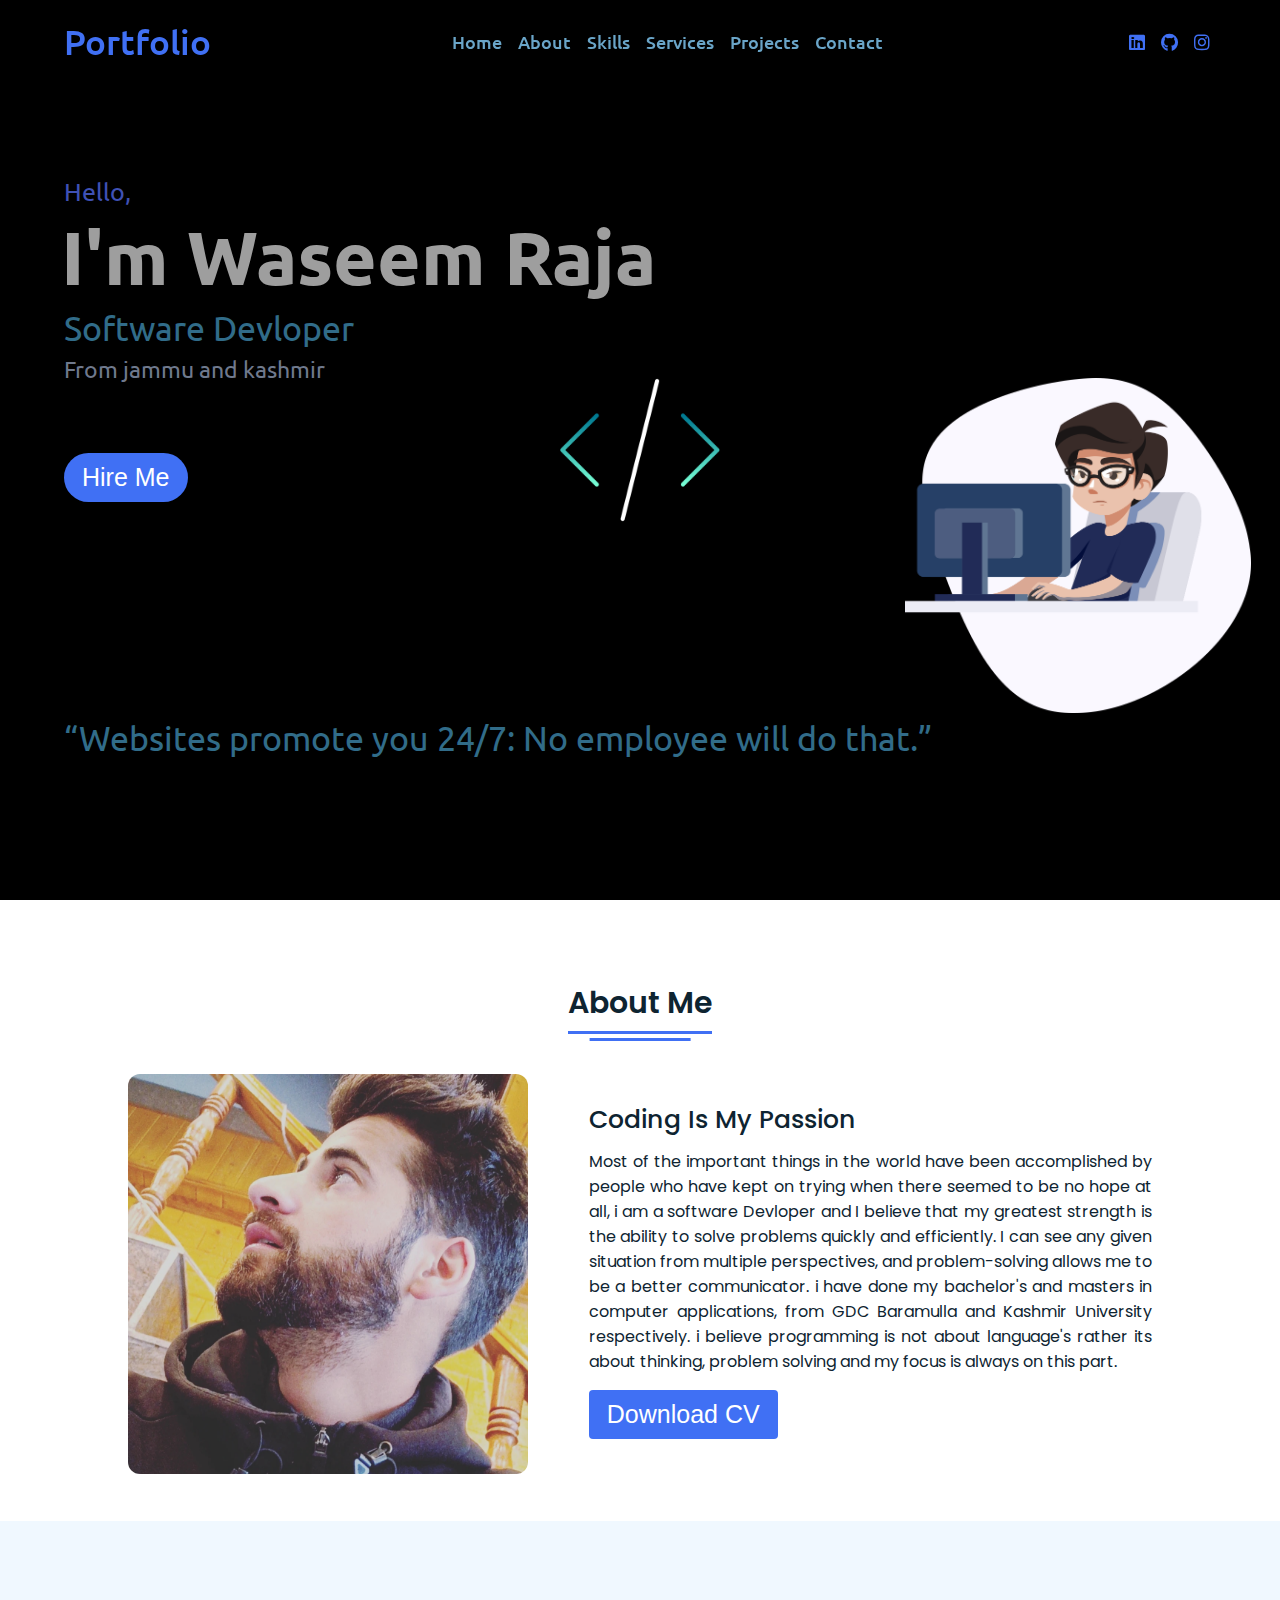
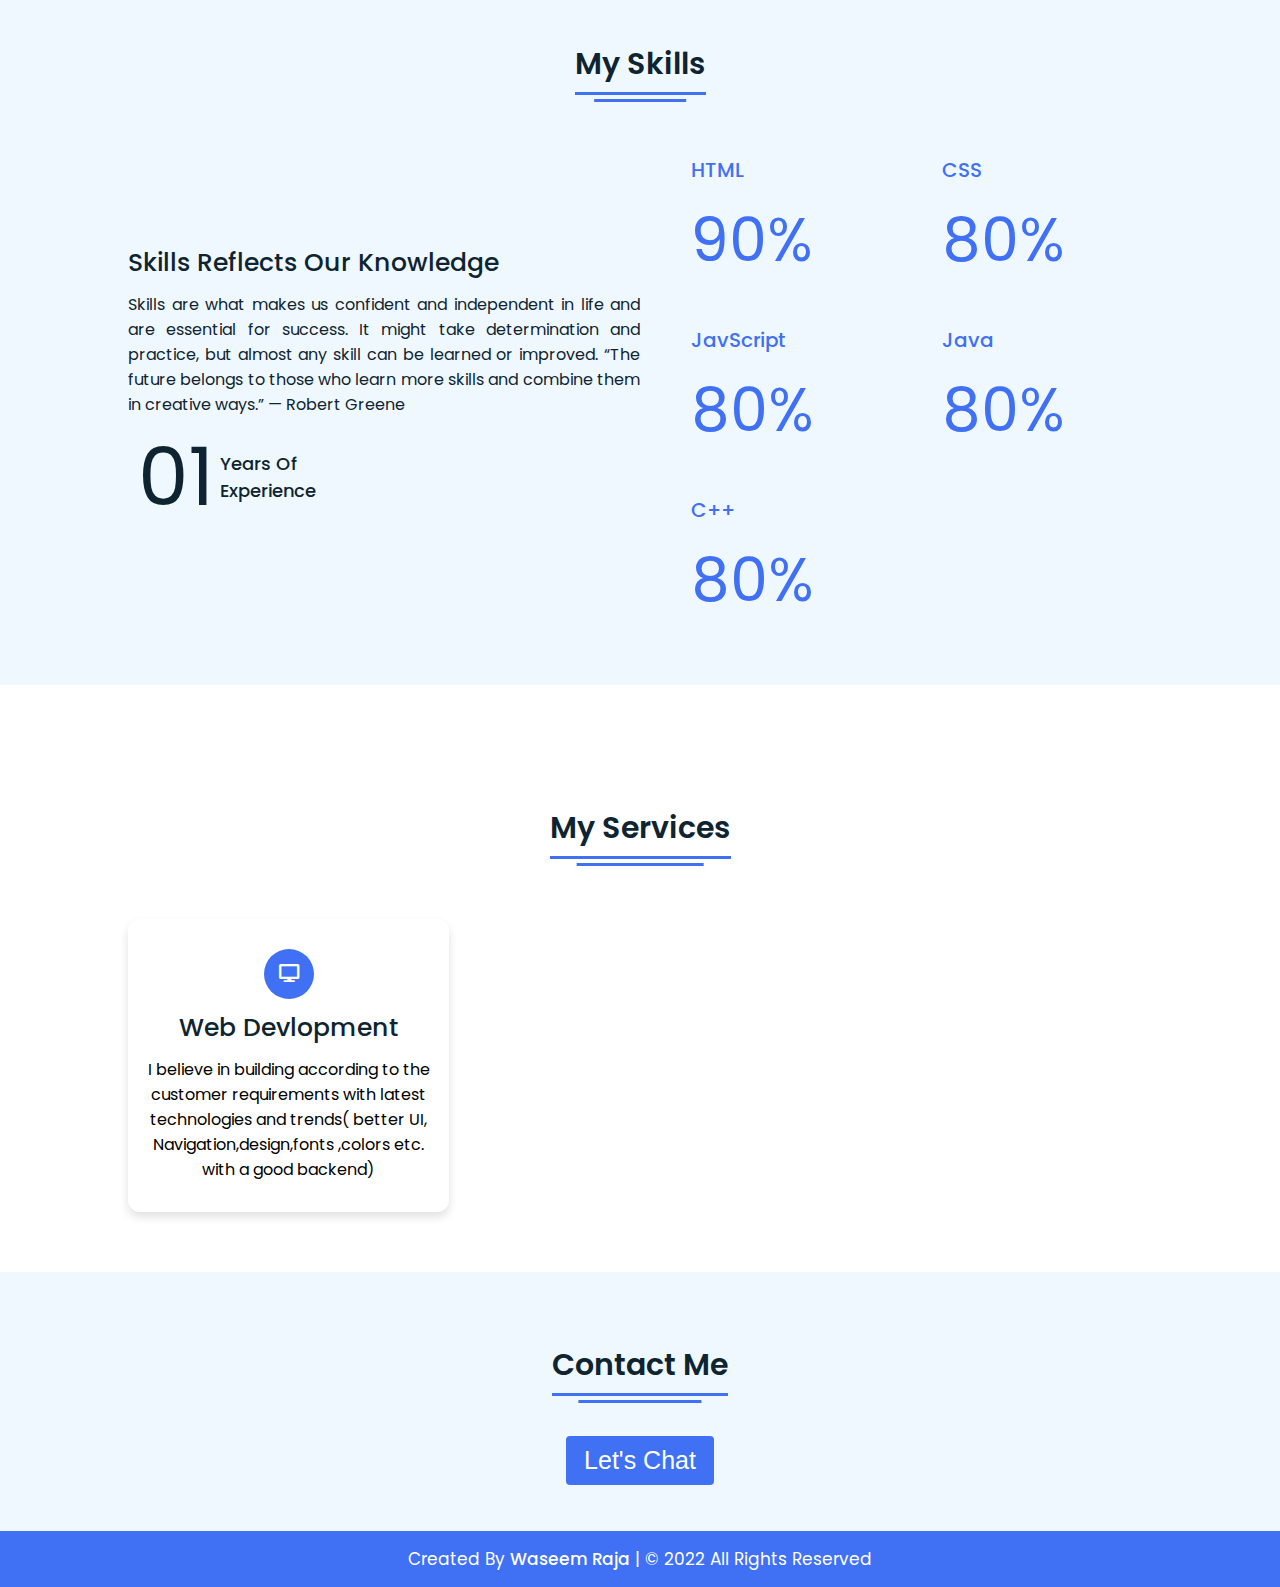
<file: index.html>
<!DOCTYPE html>
<!-- Designined by CodingLab | www.youtube.com/codinglabyt -->
<html lang="en" dir="ltr">

<head>
  <meta charset="UTF-8">
  <title> My Portfolio </title>
  <link rel="stylesheet" href="style.css">
  <!-- Fontawesome CDN Link -->
  <link rel="stylesheet" href="https://cdnjs.cloudflare.com/ajax/libs/font-awesome/5.15.2/css/all.min.css" />
  <meta name="viewport" content="width=device-width, initial-scale=1.0">
</head>

<body>
  <!-- Move to up button .-->
  <div class="scroll-button">
    <a href="#home"><i class="fas fa-arrow-up"></i></a>
  </div>
  <!-- navgaition menu -->
  <nav>
    <div class="navbar">
      <div class="logo"><a href="#">Portfolio</a></div>
      <ul class="menu">
        <li><a href="#home">Home</a></li>
        <li><a href="#about">About</a></li>
        <li><a href="#skills">Skills</a></li>
        <li><a href="#services">Services</a></li>
        <li><a href="projects.html" target="_blank">Projects</a></li>
        <li><a href="#contact">Contact</a></li>
        <div class="cancel-btn">
          <i class="fas fa-times"></i>
        </div>
      </ul>
      <div class="media-icons">
        <a href="https://www.linkedin.com/in/waseem-raja-363786213?lipi=urn%3Ali%3Apage%3Ad_flagship3_profile_view_base_contact_details%3B9MBcgpi3SQW9V9cUpEeqLw%3D%3D"
          target="_blank"><i class="fab fa-linkedin"></i></a>
        <a href="https://github.com/Waseem-Raja" target="_blank"> <i class="fab fa-github"></i></a>
        <a href="https://www.instagram.com/phenomenal8684/" target="_blank"><i class="fab fa-instagram"></i></a>
      </div>
    </div>
    <div class="menu-btn">
      <i class="fas fa-bars"></i>
    </div>

  </nav>

  <!-- Home Section Start .-->
  <section class="home" id="home">
    <div class="home-content">
      <div class="text">
        <div class="text-one">Hello,</div>
        <div class="text-two">I'm Waseem Raja</div>
        <div class="text-three">Software Devloper</div>
        <div class="text-four">From jammu and kashmir</div>
      </div>
      <div class="button">
        <a href="Email.html" target="_blank"><button >Hire Me</button></a>
         <!-- <p id="code">while( !(succeed = try() ));</p> -->
      </div>

     <img src="Images/mmm.png" class="responsive" alt=""  id="lap">


      <p  class="text-three" >“Websites promote you 24/7: No employee will do that.”</p>
     
    </div>
   
  </section>

  <!-- About Section Start. -->
  <section class="about" id="about">
    <div class="content">
      <div class="title"><span>About Me</span></div>
      <div class="about-details">
        <div class="left">
          <img src="Images/my.jpg" alt="">
        </div>
        <div class="right">
          <div class="topic">Coding Is My Passion</div>
          <p>
            Most of the important things in the world have been accomplished by
            people who have kept on trying when there seemed to be no hope at all,
            i am a software Devloper and I believe that my greatest strength
            is the ability to solve problems quickly and efficiently.
            I can see any given situation from multiple perspectives,
            and problem-solving allows me to be a better communicator.
            i have done my bachelor's and masters in computer applications,
            from GDC Baramulla and Kashmir University respectively.
            i believe programming is not about language's rather its about thinking,
            problem solving and my focus is always on this part.
          </p>
          <div class="button">
            <a href="https://drive.google.com/u/0/uc?id=1H72Pfsw5MNWhg8Prz5Oqpnycd10NaxZz&export=download" target="_blank"><button>Download
             
<!--               https://drive.google.com/file/d/1H72Pfsw5MNWhg8Prz5Oqpnycd10NaxZz/view?usp=sharing -->
                CV</button></a>
          </div>
        </div>
      </div>
    </div>
  </section>

  <!-- My Skill Section Start -->
  <!-- Section Tag and Other Div will same where we need to put same CSS -->
  <section class="skills" id="skills">
    <div class="content">
      <div class="title"><span>My Skills</span></div>
      <div class="skills-details">
        <div class="text">
          <div class="topic">Skills Reflects Our Knowledge</div>
          <p>Skills are what makes us confident and
            independent in life and are essential for success. It might take
            determination and practice, but almost any skill can be learned or improved.
            “The future belongs to those who learn more skills and
            combine them in creative ways.”
            — Robert Greene</p>
          <div class="experience">
            <div class="num">01</div>
            <div class="exp">Years Of <br> Experience</div>
          </div>
        </div>
        <div class="boxes">
          <div class="box">
            <div class="topic">HTML</div>
            <div class="per">90%</div>
          </div>
          <div class="box">
            <div class="topic">CSS</div>
            <div class="per">80%</div>
          </div>
          <div class="box">
            <div class="topic">JavScript</div>
            <div class="per">80%</div>
          </div>
          <div class="box">
            <div class="topic">Java</div>
            <div class="per">80%</div>
          </div>
          <div class="box">
            <div class="topic">C++</div>
            <div class="per">80%</div>
          </div>
        </div>
      </div>
    </div>
  </section>

  <!-- My Services Section Start -->
  <section class="services" id="services">
    <div class="content">
      <div class="title"><span>My Services</span></div>
      <div class="boxes">
        <div class="box">
          <div class="icon">
            <i class="fas fa-desktop"></i>
          </div>
          <div class="topic">Web Devlopment</div>
          <p>I believe in building according to the
            customer requirements with latest technologies and
            trends(
            better UI,
            Navigation,design,fonts ,colors etc.
            with a good backend)
          </p>
          <!-- </div>
       <div class="box">
         <div class="icon">
           <i class="fas fa-paint-brush"></i>
       </div>
       <div class="topic">Graphic Design</div>
       <p>Lorem ipsum dolor sit amet, consectetur adipisicing elit. Mollitia autem quam odio, qui voluptatem eligendi?</p>
     </div> -->
          <!-- <div class="box">
         <div class="icon">
           <i class="fas fa-chart-line"></i>
       </div>
       <div class="topic">Digital Marketing</div>
       <p>Lorem ipsum dolor sit amet, consectetur adipisicing elit. Mollitia autem quam odio, qui voluptatem eligendi?</p>
     </div> -->
          <!-- <div class="box">
         <div class="icon">
           <i class="fab fa-android"></i>
       </div>
       <div class="topic">Icon Design</div>
       <p>Lorem ipsum dolor sit amet, consectetur adipisicing elit. Mollitia autem quam odio, qui voluptatem eligendi?</p>
     </div> -->
          <!-- <div class="box">
         <div class="icon">
           <i class="fas fa-camera-retro"></i>
       </div>
       <div class="topic">Photography</div>
       <p>Lorem ipsum dolor sit amet, consectetur adipisicing elit. Mollitia autem quam odio, qui voluptatem eligendi?</p>
     </div> -->
          <!-- <div class="box">
         <div class="icon">
           <i class="fas fa-tablet-alt"></i>
       </div>
       <div class="topic">Apps Devlopment</div>
       <p>Lorem ipsum dolor sit amet, consectetur adipisicing elit. Mollitia autem quam odio, qui voluptatem eligendi?</p>
     </div> -->
        </div>
      </div>
  </section>

  <!-- Contact Me section Start -->
  <section class="contact" id="contact">
    <div class="content">
      <div class="title"><span>Contact Me</span></div>
      <div class="text">
        <div class="button">
          <a href="Email.html" target="_blank"><button >Let's Chat</button></a>
        </div>
      </div>
    </div>
  </section>

  <!-- Footer Section Start -->
  <footer>
    <div class="text">
      <span>Created By <a href="#">Waseem Raja</a> | &#169; 2022 All Rights Reserved</span>
    </div>
  </footer>

  <script src="script.js"></script>
</body>

</html>
</file>
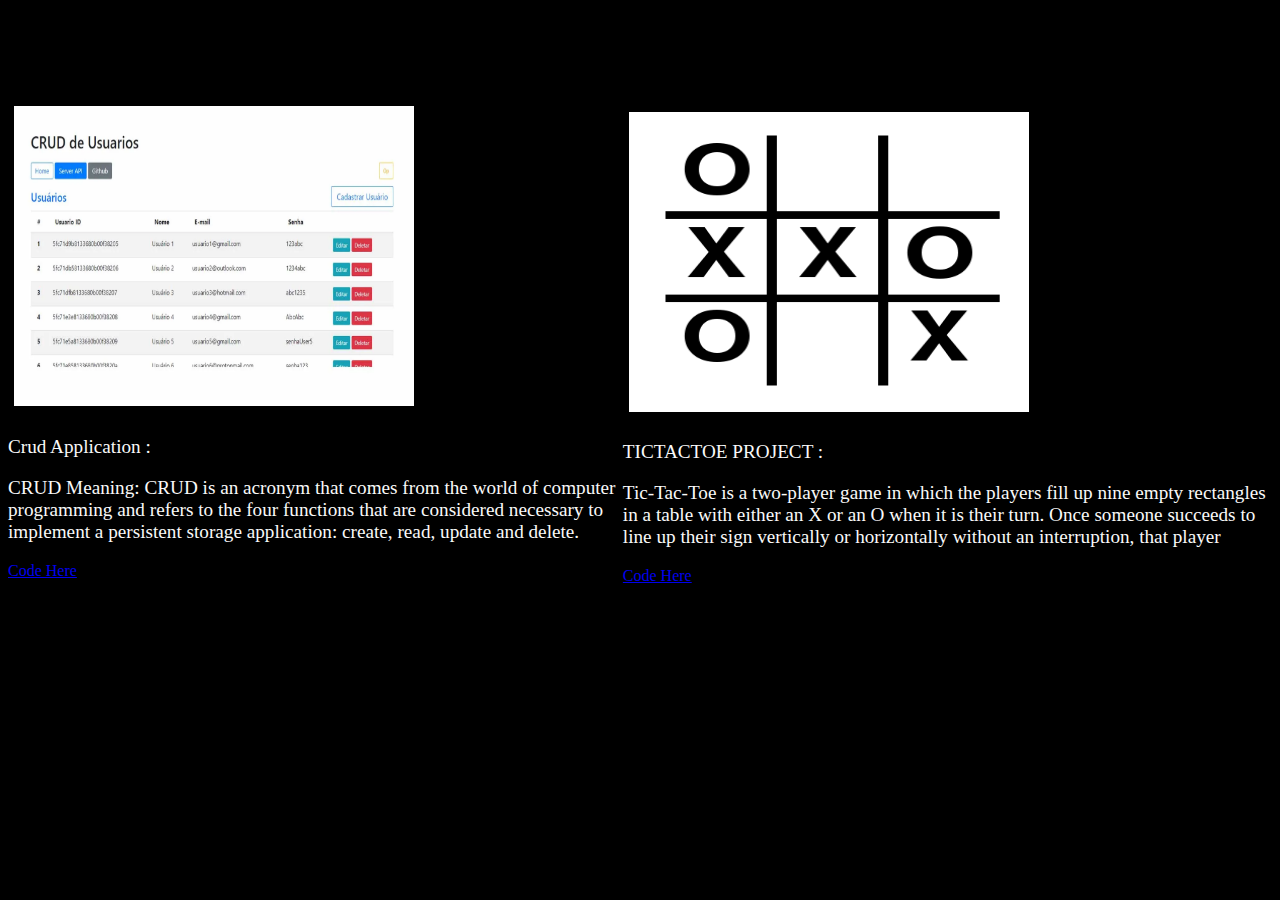
<file: projects.html>
<!doctype html>
<html lang="en">

<head>
  <meta charset="utf-8">
  <meta name="viewport" content="width=device-width, initial-scale=1">
  <title>Projects</title>
  <link rel="stylesheet" href="projects.css">
  <link href="https://cdn.jsdelivr.net/npm/bootstrap@5.2.0/dist/css/bootstrap.min.css" rel="stylesheet"
    integrity="sha384-gH2yIJqKdNHPEq0n4Mqa/HGKIhSkIHeL5AyhkYV8i59U5AR6csBvApHHNl/vI1Bx" crossorigin="anonymous">
</head>

<body>

  <div class="container">
    <div class="containerr">
      <img src="Images/crud.webp" width="400" height="300" /> <p>Crud Application :</p>
      <p>CRUD Meaning: CRUD is an acronym that comes from the 
      world of computer programming and refers to the four functions that are considered necessary
       to implement a persistent storage application: create, read, update and delete.</p>
      <a href="https://github.com/Waseem-Raja/Web-Dev/blob/main/CRUD/CompleteCrud.html" target="_blank">Code Here</a>
    </div>
    <div class="containerr">
      <img src="Images/tictactoe.png" width="400" height="300" /> <p>TICTACTOE PROJECT :</p>
      <p>Tic-Tac-Toe is a two-player game in which the players fill up 
      nine empty rectangles in a table with either an X or an O when 
      it is their turn. Once someone succeeds to line up
       their sign vertically or horizontally without an interruption, 
       that player</p>
      <a href="https://github.com/Waseem-Raja/Web-Dev/tree/main/tictactoe" target="_blank">Code Here</a>
    </div>
   <!-- add here more projects -->
   
  </div>
  <script src="https://cdn.jsdelivr.net/npm/bootstrap@5.2.0/dist/js/bootstrap.bundle.min.js"
    integrity="sha384-A3rJD856KowSb7dwlZdYEkO39Gagi7vIsF0jrRAoQmDKKtQBHUuLZ9AsSv4jD4Xa"
    crossorigin="anonymous"></script>
</body>

</html>
</file>
<file: style.css>
/* Google Font CDN Link */
@import url('https://fonts.googleapis.com/css2?family=Poppins:wght@400;500;600;700&family=Ubuntu:wght@400;500;700&display=swap');
*{
  margin: 0;
  padding: 0;
  box-sizing: border-box;
  text-decoration: none;
  scroll-behavior: smooth;
}

/* Custom Scroll Bar CSS */
::-webkit-scrollbar {
    width: 10px;
}
::-webkit-scrollbar-track {
    background: #f1f1f1;
}
::-webkit-scrollbar-thumb {
    background: #6e93f7;
    border-radius: 12px;
    transition: all 0.3s ease;
}

::-webkit-scrollbar-thumb:hover {
    background: #4070f4;
}
/* navbar styling */
nav{
  position: fixed;
  width: 100%;
  padding: 20px 0;
  z-index: 998;
  transition: all 0.3s ease;
  font-family: 'Ubuntu', sans-serif;
}
nav.sticky{
  background: #4070f4;
  padding: 13px 0;
}
nav .navbar{
  width: 90%;
  display: flex;
  justify-content: space-between;
  align-items: center;
  margin: auto;
}
nav .navbar .logo a{
  font-weight: 500;
  font-size: 35px;
  color: #4070f4;
}
nav.sticky .navbar .logo a{
  color: #fff;
}
nav .navbar .menu{
  display: flex;
  position: relative;
}
nav .navbar .menu li{
  list-style: none;
  margin: 0 8px;
}
.navbar .menu a{
  font-size: 18px;
  font-weight: 500;
  color: rgb(106 165 200);
  padding: 6px 0;
  transition: all 0.4s ease;
}
.navbar .menu a:hover{
  color: #fbfbfb;
}
nav.sticky .menu a{
  color: #FFF;
}
nav.sticky .menu a:hover{
  color: #0E2431;
}
.navbar .media-icons a{
  color: #4070f4;
  font-size: 18px;
  margin: 0 6px;
}
nav.sticky .media-icons a{
  color: #FFF;
}

/* Side Navigation Menu Button CSS */
nav .menu-btn,
.navbar .menu .cancel-btn{
  position: absolute;
  color: #fff;
  right: 30px;
  top: 20px;
  font-size: 20px;
  cursor: pointer;
  transition: all 0.3s ease;
  display: none;
}
nav .menu-btn{
  color: #4070f4;
}
nav.sticky .menu-btn{
  color: #FFF;
}
.navbar .menu .menu-btn{
  color: #fff;
}

/* home section styling */
.home{
  height: 100vh;
  width: 100%;
  background: url("Images/background.png") no-repeat;
  background-size: cover;
  background-position: center;
  background-attachment: fixed;
  font-family: 'Ubuntu', sans-serif;
}
.home .home-content{
  width: 90%;
  height: 100%;
  margin: auto;
  display: flex;
  flex-direction: column;
  justify-content: center;
}
.home .text-one{
  font-size: 25px;
  color: #3f51b5;
}
.home .text-two{
  color: #9e9e9e;
  font-size: 75px;
  font-weight: 600;
  margin-left: -3px;
}
.home .text-three{
  font-size: 34px;
  margin: 5px 0;
  color:  rgb(49 108 137);
}
.home .text-four{
  font-size: 23px;
  margin: 5px 0;
  color:#8996aed1;;
}
.home .button{
  margin: 14px 0;
}
.home .button button{
  outline: none;
  padding: 8px 16px;
  border-radius: 43px;
  font-size: 25px;
  font-weight: 400;
  background: #4070f4;
  color: #fff;
  cursor: pointer;
  border: 2px solid transparent;
  transition: all 0.4s ease;
  margin-top: 50px;
}
.home .button button:hover{
  border-color: #4070f4;
  background-color: #fff;
  color: #4070f4;
}

/* About Section Styling */
/* Those Elements Where We Have Apply Same CSS,
 I'm Selecting Directly 'Section Tag' and 'Class'  */
section{
  padding-top: 40px;
}
section .content{
  width: 80%;
  margin: 40px auto;
  font-family: 'Poppins', sans-serif;
}
.about .about-details{
  display: flex;
  justify-content: space-between;
  align-items: center;
}
section .title{
  display: flex;
  justify-content: center;
  margin-bottom: 40px;
}
section .title span{
  color: #0E2431;
  font-size: 30px;
  font-weight: 600;
  position: relative;
  padding-bottom: 8px;
}
section .title span::before,
section .title span::after{
  content: '';
  position: absolute;
  height: 3px;
  width: 100%;
  background: #4070f4;
  left: 0;
  bottom: 0;
}
section .title span::after{
  bottom: -7px;
  width: 70%;
  left: 50%;
  transform: translateX(-50%);
}
.about .about-details .left{
  width: 45%;
}
.about .left img{
  height: 400px;
  width: 400px;
  object-fit: cover;
  border-radius: 12px;
}
.about-details .right{
  width: 55%;
}
section  .topic{
  color: #0E2431;
  font-size: 25px;
  font-weight: 500;
  margin-bottom: 10px;
}
.about-details .right p{
  text-align: justify;
  color: #0E2431;
}
section .button{
  margin: 16px 0;
}
section .button button{
  outline: none;
  padding: 8px 16px;
  border-radius: 4px;
  font-size: 25px;
  font-weight: 400;
  background: #4070f4;
  color: #fff;
  border: 2px solid transparent;
  cursor: pointer;
  transition: all 0.4s ease;
}
section .button button:hover{
  border-color: #4070f4;
  background-color: #fff;
  color: #4070f4;
}

 /* My Skills CSS */
 .skills{
   background: #F0F8FF;
 }
 .skills .content{
   padding: 40px 0;
 }
 .skills .skills-details{
   display: flex;
   justify-content: space-between;
   align-items: center;
 }
 .skills-details .text{
   width: 50%;
 }
 .skills-details p{
   color: #0E2431;
   text-align: justify;
 }
.skills .skills-details .experience{
  display: flex;
  align-items: center;
  margin: 0 10px;
}
.skills-details .experience .num{
  color: #0E2431;
  font-size: 80px;
}
.skills-details .experience .exp{
  color: #0E2431;
  margin-left: 20px;
  font-size: 18px;
  font-weight: 500;
  margin: 0 6px;
}
.skills-details .boxes{
  width: 45%;
  display: flex;
  flex-wrap: wrap;
  justify-content: space-between;
}
.skills-details .box{
  width: calc(100% / 2 - 20px);
  margin: 20px 0;
}
.skills-details .boxes .topic{
  font-size: 20px;
  color: #4070f4;
}
.skills-details .boxes .per{
  font-size: 60px;
  color: #4070f4;
}

/* My Services CSS */
.services .boxes{
  display: flex;
  flex-wrap: wrap;
  justify-content: space-between;
}
.services .boxes .box{
  margin: 20px 0;
  width: calc(100% / 3 - 20px);
  text-align: center;
  border-radius: 12px;
  padding: 30px 10px;
  box-shadow: 0 5px 10px rgba(0, 0, 0, 0.12);
  cursor: default;
  transition: all 0.4s ease;
}
.services .boxes .box:hover{
  background: #4070f4;
  color: #fff;
}
.services .boxes .box .icon{
  height: 50px;
  width: 50px;
  background: #4070f4;
  border-radius: 50%;
  text-align: center;
  line-height: 50px;
  font-size: 18px;
  color: #fff;
  margin: 0 auto 10px auto;
  transition: all 0.4s ease;
}
.boxes .box:hover .icon{
  background-color: #fff;
  color: #4070f4;
}
.services .boxes .box:hover .topic,
.services .boxes .box:hover p{
  color: #0E2431;
  transition: all 0.4s ease;
}
.services .boxes .box:hover .topic,
.services .boxes .box:hover p{
  color: #fff;
}
/* Contact Me CSS */
.contact{
  background: #F0F8FF;
}
.contact .content{
  margin: 0 auto;
  padding: 30px 0;
}
.contact .text{
  width: 80%;
  text-align: center;
  margin: auto;
}

/* Footer CSS */
footer{
  background: #4070f4;
  padding: 15px 0;
  text-align: center;
  font-family: 'Poppins', sans-serif;
}
footer .text span{
  font-size: 17px;
  font-weight: 400;
  color: #fff;
}
footer .text span a{
  font-weight: 500;
  color: #FFF;
}
footer .text span a:hover{
  text-decoration: underline;
}
/* Scroll TO Top Button CSS */
.scroll-button a{
  position: fixed;
  bottom: 20px;
  right: 20px;
  color: #fff;
  background: #4070f4;
  padding: 7px 12px;;
  font-size: 18px;
  border-radius: 6px;
  box-shadow: rgba(0, 0, 0, 0.15);
  display: none;
}

/* Responsive Media Query */
@media (max-width: 1190px) {
  section .content{
    width: 85%;
  }
}
@media (max-width: 1000px) {
  .about .about-details{
    justify-content: center;
    flex-direction: column;
  }
  .about .about-details .left{
    display: flex;
    justify-content: center;
    width: 100%;
  }
  .about-details .right{
    width: 90%;
    margin: 40px 0;
  }
  .services .boxes .box{
    margin: 20px 0;
    width: calc(100% / 2 - 20px);
  }
}
@media (max-width: 900px) {
  .about .left img{
    height: 350px;
    width: 350px;
  }
}

@media (max-width: 750px) {
  nav .navbar{
    width: 90%;
  }
  nav .navbar .menu{
    position: fixed;
    left: -100%;
    top: 0;
    background: #0E2431;
    height: 100vh;
    max-width: 400px;
    width: 100%;
    padding-top: 60px;
    flex-direction: column;
    align-items: center;
    transition: all 0.5s ease;
  }
  .navbar.active .menu{
    left: 0;
  }
  nav .navbar .menu a{
    font-size: 23px;
    display: block;
    color: #fff;
    margin: 10px 0;
  }
  nav.sticky .menu a:hover{
    color: #4070f4;
  }
  nav .navbar .media-icons{
    display: none;
  }
  nav .menu-btn,
  .navbar .menu .cancel-btn{
    display: block;
  }
  .home .text-two{
    font-size: 65px;
  }
  .home .text-three{
    font-size: 35px;
  }
  .skills .skills-details{
    align-items: center;
    justify-content: center;
    flex-direction: column;
  }
  .skills-details .text{
    width: 100%;
    margin-bottom: 50px;
  }
  .skills-details .boxes{
    justify-content: center;
    align-items: center;
    width: 100%;
  }
  .services .boxes .box{
    margin: 20px 0;
    width: 100%;
  }
  .contact .text{
    width: 100%;
}
}

@media (max-width: 500px){
  .home .text-two{
    font-size: 55px;
  }
  .home .text-three{
    font-size: 33px;
  }
  .skills-details .boxes .per{
    font-size: 50px;
    color: #4070f4;
  }
}
#lap
{
  margin-top: -12%;
    margin-left: 73%;
}
#code{
  color: white;
  font-size: 30px;
  text-shadow: #3f51b5;
  font-family: 'Franklin Gothic Medium', 'Arial Narrow', Arial, sans-serif;
}
#text{
  font-size: 30px;
}
.responsive {
  width: 30%;
  height: auto;
}
</file>
<file: projects.css>
.container {
    display: flex;
  }
  
  img {
    margin: 6px;
    margin-top: 16%;
  }
  .ABC{
    margin-top: 20%;
  }
  p{
    font-size: larger;
    font-family:'Times New Roman', Times, serif;
    color: rgb(249, 249, 249);
  }
  body{
  background: url("Images/background.png");
  }
</file>
